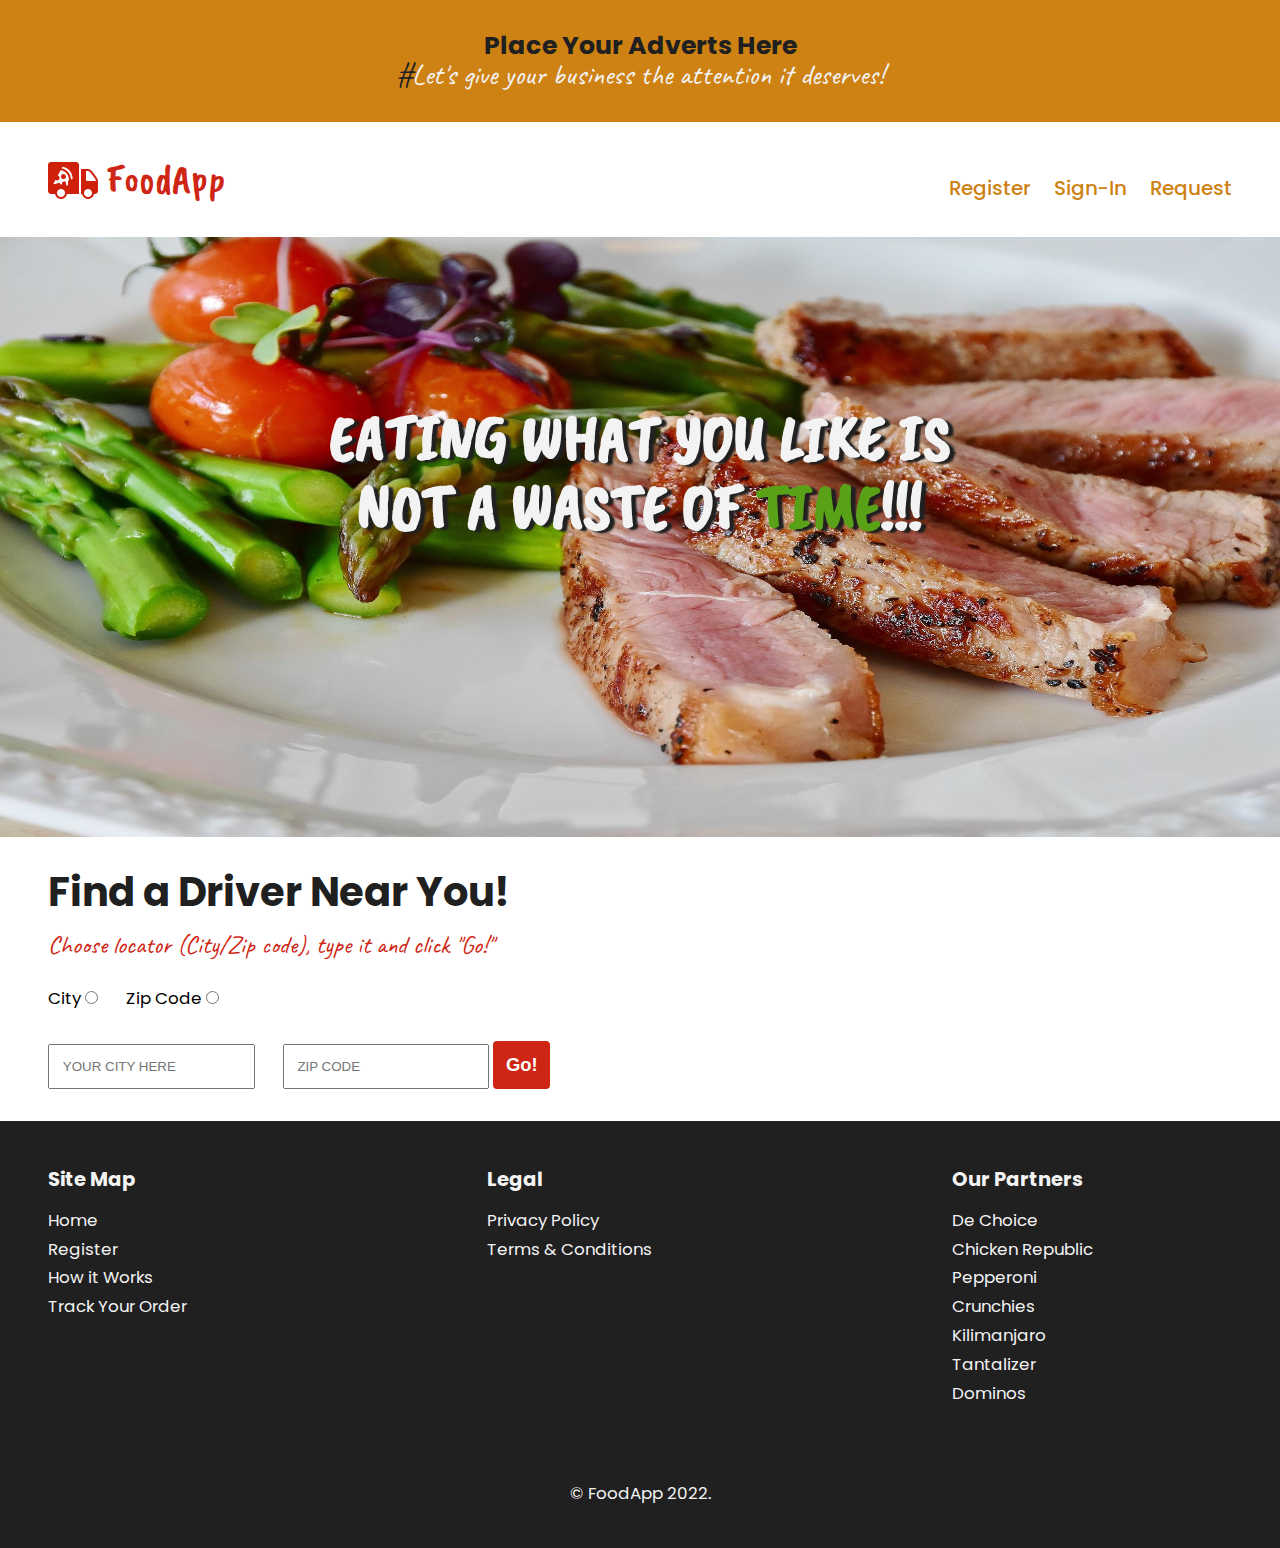
<file: index.html>
<!DOCTYPE html>
<html lang="en">
<head>
    <meta charset="UTF-8">
    <meta http-equiv="X-UA-Compatible" content="IE=edge">
    <meta name="viewport" content="width=device-width, initial-scale=1.0">
    <title>About FoodApp</title>
    <link rel="stylesheet" href="main.css">
    <link rel="stylesheet" href="https://fonts.googleapis.com/css2?family=Material+Symbols+Outlined:opsz,wght,FILL,GRAD@48,400,0,0" />
</head>

<header class="header">
    <div class="adverts">
        <h2>Place Your Adverts Here</h2>
        <p><span>#</span>Let's give your business the attention it deserves!</p>
    </div>
    <div class="nav-bar">
        <div class="logo">
            <a href="index.html"><img src="./images/logo.png" alt="FoodApp logo"></a>
            <a href="index.html">FoodApp</a>
        </div>
        <nav class="nav-links">
            <ul>
                <li><a href="register.html">Register</a></li>
                <li><a href="#">Sign-In</a></li>
                <li><a href="request.html">Request</a></li>
            </ul>
        </nav>
    </div> 
</header>

<body>
    <main>
        <div class="hero-page">
            <img src="./images/steak.jpg" alt="image of nicely made steak" width="100%" height="680">
            <h1>Eating what you like is not a waste of <span class="tt">time</span>!!!</h1>
        </div>
        <div class="finder">
            <h2>Find a Driver Near You!</h2>
            <p>Choose locator (City/Zip code), type it and click "Go!"</p>
            <form action="#" class="search">
                <label for="city-opt">City</label>
                <input type="radio" name="city-opt" id="city-opt" value="City-search" required>
                <label for="zip-opt">Zip Code</label>
                <input type="radio" name="city-opt" id="zip-opt" value="Zip-search" required><br><br>
                <input class="in-pad"type="text" name="city" id="city" placeholder="YOUR CITY HERE" maxlength="30" required>
                <input class="in-pad" type="number" name="zip" id="zip" min="500000" placeholder="ZIP CODE" maxlength="6" required>
                <button type="submit" class="in-pad">Go!</button>
            </form>
        </div>
    </main>
</body>
<footer>
    <div class="footer">
        <div class="site-map">
            <h3>Site Map</h3>
            <ul>
                <li><a href="index.html">Home</a></li>
                <li><a href="register.html">Register</a></li>
                <li><a href="about.html">How it Works</a></li>
                <li><a href="#">Track Your Order</a></li>
            </ul>
        </div>
        <div class="site-map">
            <h3>Legal</h3>
            <ul>
                <li><a href="#">Privacy Policy</a></li>
                <li><a href="#">Terms & Conditions</a></li>
            </ul>
        </div>
        <div class="site-map">
            <h3>Our Partners</h3>
            <ul>
                <li><a href="#">De Choice</a></li>
                <li><a href="#">Chicken Republic</a></li>
                <li><a href="#">Pepperoni</a></li>
                <li><a href="#">Crunchies</a></li>
                <li><a href="#">Kilimanjaro</a></li>
                <li><a href="#">Tantalizer</a></li>
                <li><a href="#">Dominos</a></li>
            </ul>
        </div>
    </div>
    <p>&copy; FoodApp 2022.</p>
</footer>
</html>
</file>
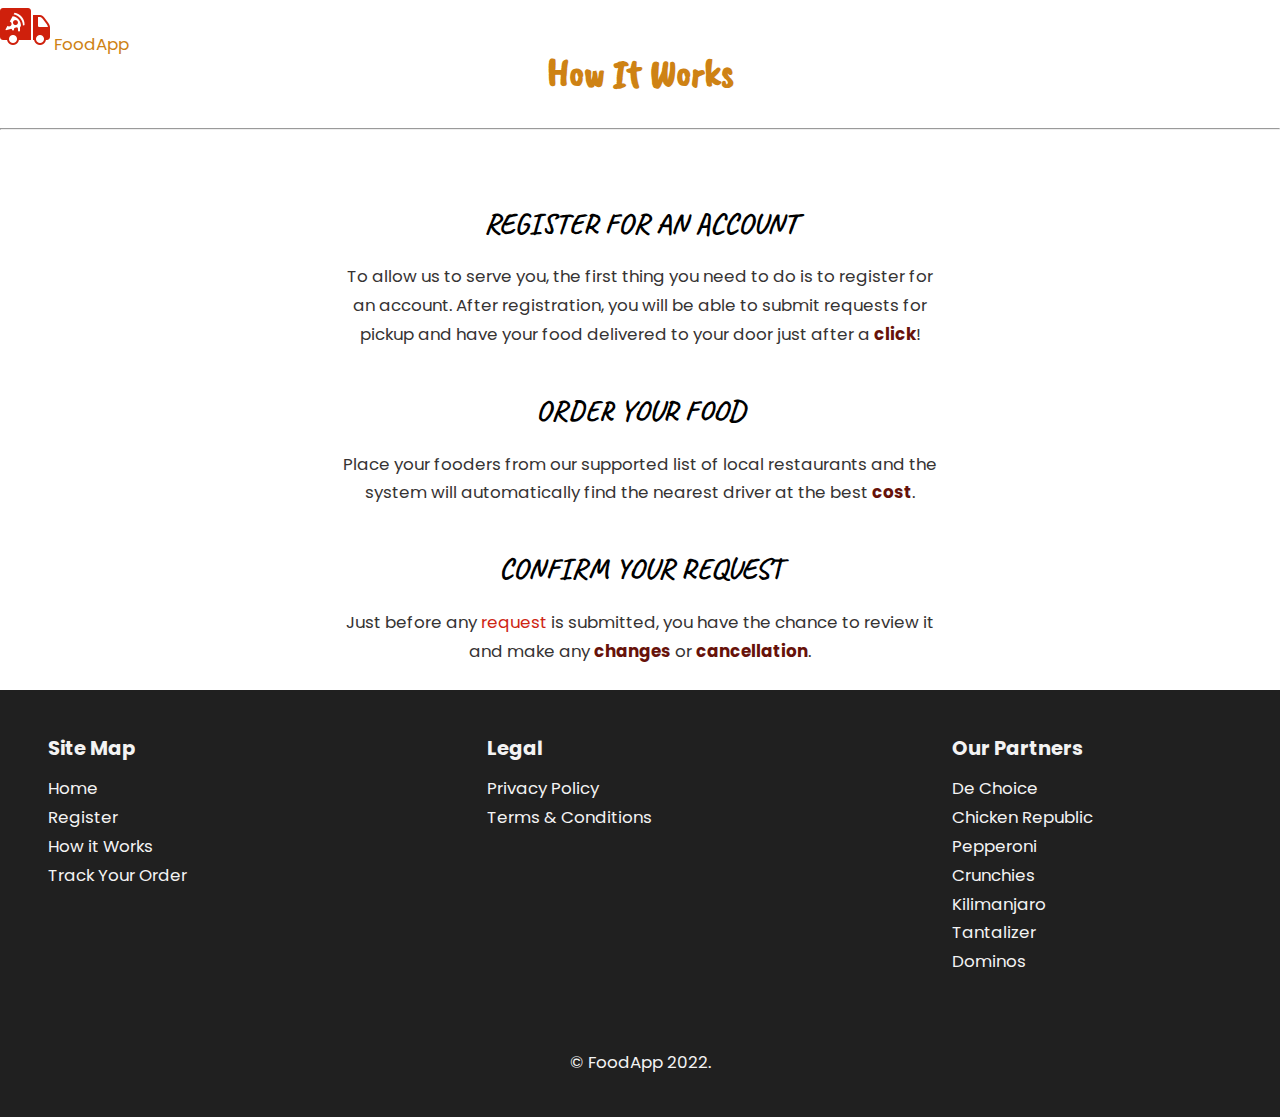
<file: about.html>
<!DOCTYPE html>
<html lang="en">
<head>
    <meta charset="UTF-8">
    <meta http-equiv="X-UA-Compatible" content="IE=edge">
    <meta name="viewport" content="width=device-width, initial-scale=1.0">
    <title>About FoodApp</title>
    <link rel="stylesheet" href="main.css">
</head>

<header class="header">
    <div class="logo">
        <a href="index.html"><img src="./images/logo.png" alt="FoodApp logo"></a>
        <a href="index.html">FoodApp</a>
    </div>
</header>

<body>
    <div class="abt-container">
        <h1 class="about-header">How It Works</h1>
        <hr class="rule">

        <div class="about-page">
            <!--===============How to Use the FoodApp Platform=====================-->
            <div class="first-step">
                <h2 class="rfa">REGISTER FOR AN ACCOUNT</h2>
                <P>To allow us to serve you, the first thing you need to do is to 
                    register for an account. After registration, you will be able to submit requests for pickup and 
                   have your food delivered to your door just after a <span class="cta-color">click</span>!
                </p>
            </div>
            <div class="sec-step">
                <h2 class="rfa">ORDER YOUR FOOD</h2>
                <P>Place your fooders from our supported list of local restaurants and the system
                    will automatically find the nearest driver at the best <span class="cta-color">cost</span>.
                </P>
            </div>
            <div class="third-step">
                <h2 class="rfa">CONFIRM YOUR REQUEST</h2>
                <P>Just before any <a href="http://#">request</a> is submitted, you have the chance to
                    review it and make any <span class="cta-color">changes</span> or <span class="cta-color">cancellation</span>.
                </P>
            </div>
        </div>
        
    </div>
</body>
<footer>
    <div class="footer">
        <div class="site-map">
            <h3>Site Map</h3>
            <ul>
                <li><a href="index.html">Home</a></li>
                <li><a href="register.html">Register</a></li>
                <li><a href="about.html">How it Works</a></li>
                <li><a href="#">Track Your Order</a></li>
            </ul>
        </div>
        <div class="site-map">
            <h3>Legal</h3>
            <ul>
                <li><a href="#">Privacy Policy</a></li>
                <li><a href="#">Terms & Conditions</a></li>
            </ul>
        </div>
        <div class="site-map">
            <h3>Our Partners</h3>
            <ul>
                <li><a href="#">De Choice</a></li>
                <li><a href="#">Chicken Republic</a></li>
                <li><a href="#">Pepperoni</a></li>
                <li><a href="#">Crunchies</a></li>
                <li><a href="#">Kilimanjaro</a></li>
                <li><a href="#">Tantalizer</a></li>
                <li><a href="#">Dominos</a></li>
            </ul>
        </div>
    </div>
    <p>&copy; FoodApp 2022.</p>
</footer>
</html>
</file>
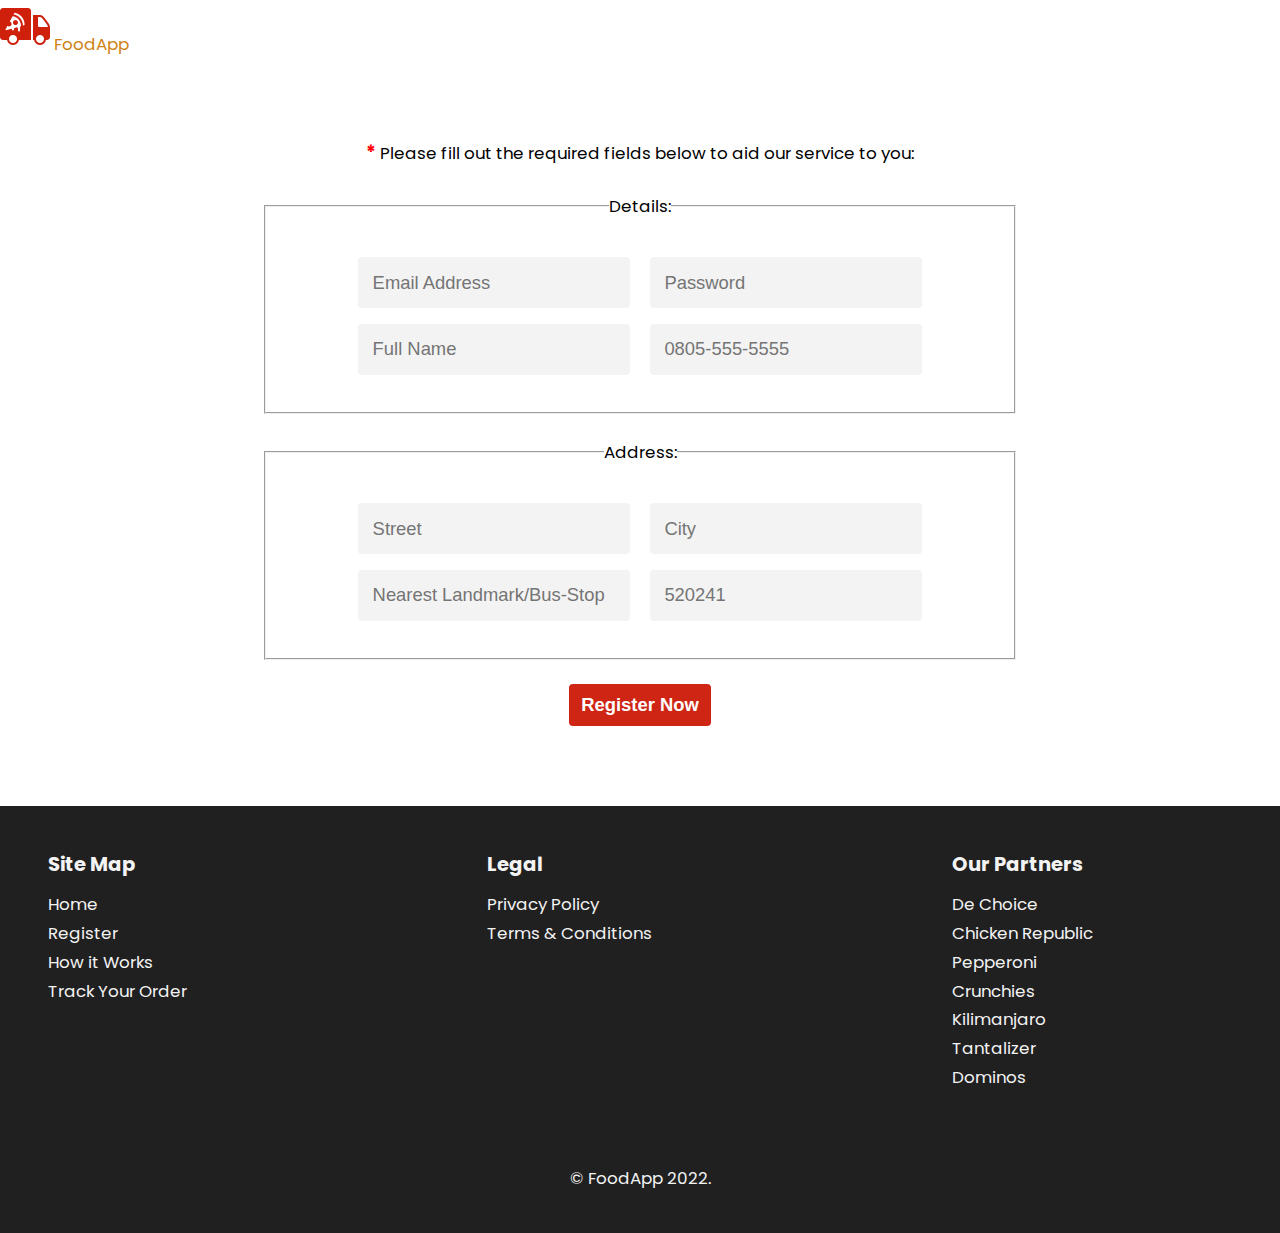
<file: register.html>
<!DOCTYPE html>
<html lang="en">
<head>
    <meta charset="UTF-8">
    <meta http-equiv="X-UA-Compatible" content="IE=edge">
    <meta name="viewport" content="width=device-width, initial-scale=1.0">
    <title>Registration is free</title>
    <link rel="stylesheet" href="main.css">
</head>

<header class="header">
    <div class="logo">
        <a href="index.html"><img src="./images/logo.png" alt="FoodApp logo"></a>
        <a href="index.html">FoodApp</a>
    </div>
</header>

<body>
    <div class="reg-container">
        <p><span class="req">*</span> Please fill out the required fields below to aid our service to you:</p>
        <div class="form-section">
            <form action="#" method="post">
                <fieldset>
                    <legend>Details:</legend>
                    <input type="email" name="email" id="email" placeholder="Email Address" maxlength="30" required>
                    <input type="password" name="pwd" id="pwd" minlength="6" placeholder="Password" required>
                    <input type="text" name="fullname" id="fullname" maxlength="50" placeholder="Full Name" required>
                    <input type="tel" name="phone" id="number" maxlength="10" placeholder="0805-555-5555" pattern="[0-9]{4}-[0-9]{3}-[0-9]{4}" required>
                </fieldset>
                <fieldset>
                    <legend>Address:</legend>
                    <input type="text" name="address" id="address" placeholder="Street" maxlength="50" required>
                    <input type="text" name="city" id="city" placeholder="City" maxlength="30" required>
                    <input type="text" name="landmark" id="landmark" placeholder="Nearest Landmark/Bus-Stop" maxlength="30" required>
                    <input type="number" name="zip-code" id="zip-code" placeholder="520241" maxlength="6" min="500000">
                </fieldset>
                <button class="btn" type="submit">Register Now</button>
            </form>
        </div>
    </div>
</body>
<footer>
    <div class="footer">
        <div class="site-map">
            <h3>Site Map</h3>
            <ul>
                <li><a href="index.html">Home</a></li>
                <li><a href="register.html">Register</a></li>
                <li><a href="about.html">How it Works</a></li>
                <li><a href="#">Track Your Order</a></li>
            </ul>
        </div>
        <div class="site-map">
            <h3>Legal</h3>
            <ul>
                <li><a href="#">Privacy Policy</a></li>
                <li><a href="#">Terms & Conditions</a></li>
            </ul>
        </div>
        <div class="site-map">
            <h3>Our Partners</h3>
            <ul>
                <li><a href="#">De Choice</a></li>
                <li><a href="#">Chicken Republic</a></li>
                <li><a href="#">Pepperoni</a></li>
                <li><a href="#">Crunchies</a></li>
                <li><a href="#">Kilimanjaro</a></li>
                <li><a href="#">Tantalizer</a></li>
                <li><a href="#">Dominos</a></li>
            </ul>
        </div>
    </div>
    <p>&copy; FoodApp 2022.</p>
</footer>
</html>
</file>
<file: main.css>
@import url("https://fonts.googleapis.com/css2?family=Caveat&family=Caveat+Brush&family=Poppins&display=swap");
* {
  margin: 0;
  padding: 0;
  box-sizing: border-box;
}
* a {
  text-decoration: none;
  color: #ce8214;
}
* ul {
  list-style-type: none;
}
* .tt {
  color: #59a218;
}

body {
  font-family: "poppins", sans-serif;
  font-size: 1.05rem;
  font-weight: 400;
  line-height: 1.8rem;
}
body .hero-page {
  position: relative;
  width: 100%;
  height: auto;
}
body .hero-page img {
  width: 100%;
  height: 600px;
}
body .hero-page h1 {
  position: absolute;
  bottom: 50%;
  max-width: 50%;
  left: 25%;
  text-align: center;
  line-height: 4.3rem;
  font-family: "caveat brush", "cursive", monospace;
  font-size: 4rem;
  text-transform: uppercase;
  color: #f3f3f3;
  text-shadow: 5px 2px 2px #202020;
}
body main .finder {
  padding: 2rem 3rem;
}
body main .finder h2 {
  color: #202020;
  font-size: 2.5rem;
}
body main .finder p {
  font-family: "caveat", sans-serif;
  font-size: 150%;
  padding: 1.5rem 0;
  color: #ce2514;
}
body main .finder input[type=radio],
body main .finder input[type=text] {
  margin-right: 1.5rem;
}
body main .finder .in-pad {
  padding: 0.8rem;
  outline: none;
}
body main .finder button {
  border: none;
  font-weight: 600;
  font-size: 1.15rem;
  background-color: #ce2514;
  border-radius: 4px;
  padding: 10px 12px;
  width: auto;
  height: auto;
  color: #fff;
  cursor: pointer;
}
body main .finder button:hover {
  background-color: #ce8214;
  color: #202020;
  transition: all 0.5s linear;
  transform: scale(1.02);
}

.header .adverts {
  background-color: #ce8214;
  color: #202020;
  text-align: center;
  padding: 2rem 0;
}
.header .adverts p {
  color: #f3f3f3;
  font-family: "caveat", sans-serif;
  font-size: 1.8rem;
}
.header .adverts p span {
  color: #202020;
}
.header .nav-bar {
  display: flex;
  justify-content: space-between;
  padding: 2rem 3rem;
}
.header .nav-bar .logo {
  display: flex;
  justify-content: flex-start;
  align-items: center;
  gap: 0.5rem;
}
.header .nav-bar .logo a {
  font-family: "caveat brush", "cursive", sans-serif;
  font-size: 2.5rem;
  color: #ce2514;
  text-decoration: none;
}
.header .nav-bar ul {
  display: flex;
  gap: 1.5rem;
  padding-top: 20px;
  align-items: center;
  justify-content: flex-end;
}
.header .nav-bar ul li {
  font-weight: 500;
  font-size: 1.25rem;
}
.header .nav-bar ul li:hover {
  border-bottom: 3px solid #202020;
  padding-bottom: 0.25rem;
  transition: border-bottom 0.4s linear;
}

.abt-container {
  text-align: center;
}
.abt-container .rule {
  margin: 5rem 0;
}
.abt-container .about-page {
  max-width: 600px;
  margin: 0 auto;
}
.abt-container h1 {
  font-family: "caveat brush", "cursive", sans-serif;
  font-size: 2.5rem;
  color: #ce8214;
  margin-bottom: -2.5rem;
}
.abt-container h2 {
  font-family: "caveat", sans-serif;
  font-size: 1.8rem;
  margin-top: 1.5rem;
}
.abt-container .cta-color {
  color: #67120a;
  font-weight: bold;
}
.abt-container p {
  padding: 1.5rem 0;
  color: rgb(54, 51, 51);
}
.abt-container .third-step a {
  cursor: pointer;
  color: #ce2514;
}
.abt-container .third-step a:hover {
  background-color: #ce8214;
  transition: background-color 0.5s linear;
}
.abt-container .reg-cta {
  border: none;
  font-weight: 600;
  font-size: 1.15rem;
  background-color: #ce2514;
  border-radius: 4px;
  padding: 10px 12px;
  width: auto;
  height: auto;
  color: #fff;
  cursor: pointer;
  display: inline-flex;
  gap: 5px;
  margin: 2rem 0;
  align-items: center;
  justify-content: center;
}
.abt-container .reg-cta:hover {
  background-color: #ce8214;
  color: #202020;
  transition: all 0.5s linear;
  transform: scale(1.02);
}
.abt-container .reg-cta a {
  color: #f3f3f3;
}
.abt-container .reg-cta a:hover {
  color: #202020;
}

.reg-container {
  max-width: 800px;
  margin: 5rem auto 0 auto;
  text-align: center;
}
.reg-container .req {
  color: red;
  font-size: 1.15rem;
  font-weight: 700;
}
.reg-container form {
  margin-top: 1.5rem;
  width: 100%;
}
.reg-container fieldset {
  padding: 1.8rem;
  margin: 0 1.5rem 1.5rem 1.5rem;
}
.reg-container fieldset input {
  font-size: 1.15rem;
  margin: 0.5rem;
  padding: 0.9rem;
  border: none;
  background-color: #f3f3f3;
  border-radius: 4px;
}
.reg-container fieldset input:focus {
  outline-color: rgb(240, 234, 234);
}
.reg-container .btn {
  border: none;
  font-weight: 600;
  font-size: 1.15rem;
  background-color: #ce2514;
  border-radius: 4px;
  padding: 10px 12px;
  width: auto;
  height: auto;
  color: #fff;
  cursor: pointer;
  margin: 0 auto 5rem auto;
  text-align: center;
}
.reg-container .btn:hover {
  background-color: #ce8214;
  color: #202020;
  transition: all 0.5s linear;
  transform: scale(1.02);
}

footer {
  background-color: #202020;
  color: #f3f3f3;
}
footer .footer {
  display: flex;
  flex-flow: row wrap;
  justify-content: flex-start;
  padding: 2rem 3rem;
  gap: 300px;
}
footer h3 {
  margin: 12px 0;
}
footer p {
  text-align: center;
  padding: 2.5rem 0;
}
footer a {
  color: #f3f3f3;
}
footer a:hover {
  color: #59a218;
}

/*# sourceMappingURL=main.css.map */
</file>
